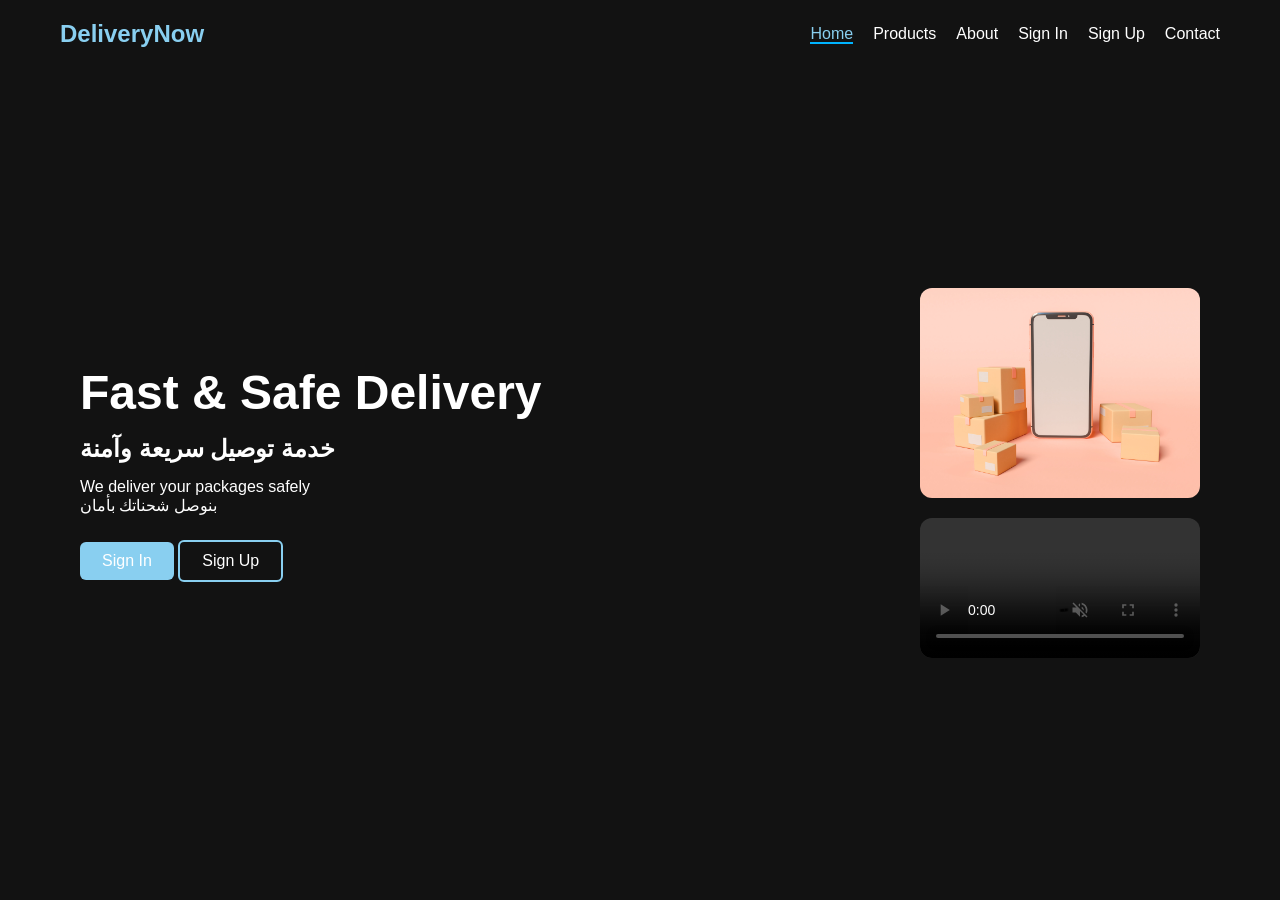
<file: index.html>
<!DOCTYPE html>
<html lang="en">
<head>
<meta charset="UTF-8">
<title>DeliveryNow | Home</title>
<link rel="stylesheet" href="style.css">
</head>

<body class="home-bg">
  <script src="main.js"></script>


<nav class="nav">
  <h2 class="logo">DeliveryNow</h2>
  <ul class="nav-links">
    <li><a class="active" href="index.html">Home</a></li>
    <li><a href="products.html">Products</a></li>
    <li><a href="about.html">About</a></li>
    <li><a href="sign.html">Sign In</a></li>
    <li><a href="signup.html">Sign Up</a></li>
    <li><a href="contact.html">Contact</a></li>
  </ul>
</nav>

<section class="hero-center">
  <div class="hero-text">
    <h1>Fast & Safe Delivery</h1>
    <h2>خدمة توصيل سريعة وآمنة</h2>
    <p>
      We deliver your packages safely <br>
      بنوصل شحناتك بأمان
    </p>

    <div class="hero-buttons">
      <a href="sign.html" class="btn">Sign In</a>
      <a href="signup.html" class="btn outline">Sign Up</a>
    </div>
  </div>

  <div class="hero-media">
    <img src="images/IMG1.jpg">
    <video autoplay muted loop src="videos/V1.mp4" controls></video>
  </div>
</section>

</body>
</html>
</file>
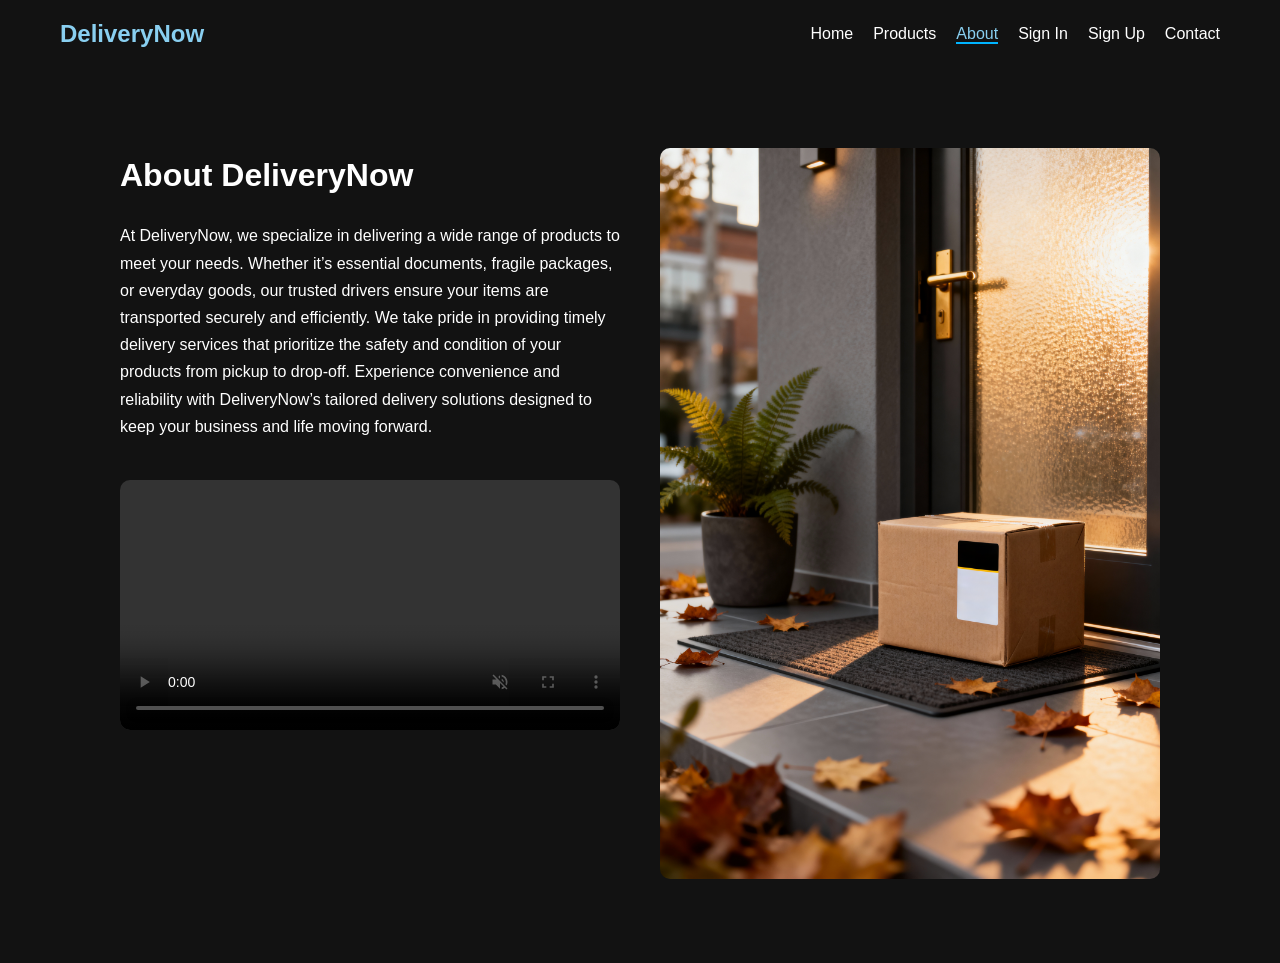
<file: about.html>
<!DOCTYPE html>
<html lang="en">
<head>
  <meta charset="UTF-8" />
  <title>About - DelieveryNow</title>
  <meta name="viewport" content="width=device-width,initial-scale=1" />
  <link rel="stylesheet" href="style.css" />
</head>
<body class="about-bg">
  <script src="main.js"></script>

  <nav class="nav">
    <h2 class="logo">DeliveryNow</h2>
    <ul class="nav-links">
      <li><a href="index.html">Home</a></li>
      <li><a href="products.html">Products</a></li>
      <li><a class="active" href="about.html">About</a></li>
      <li><a href="sign.html">Sign In</a></li>
      <li><a href="signup.html">Sign Up</a></li>
      <li><a href="contact.html">Contact</a></li>
    </ul>
  </nav>

<main class="about-container">
  
  <div class="left-side">
    <h1>About DeliveryNow</h1>
    <p>
      At DeliveryNow, we specialize in delivering a wide range of products to meet your needs.
      Whether it’s essential documents, fragile packages, or everyday goods, our trusted drivers 
      ensure your items are transported securely and efficiently. We take pride in providing timely 
      delivery services that prioritize the safety and condition of your products from pickup 
      to drop-off. Experience convenience and reliability with DeliveryNow’s tailored delivery 
      solutions designed to keep your business and life moving forward.
    </p>

    <video autoplay muted loop  src="videos/V3.mp4" controls></video>
  </div>

  <div class="right-side">
    <img src="images/IMG3.jpg" alt="About">
  </div>

</main>



  
</body>
</html>
</file>
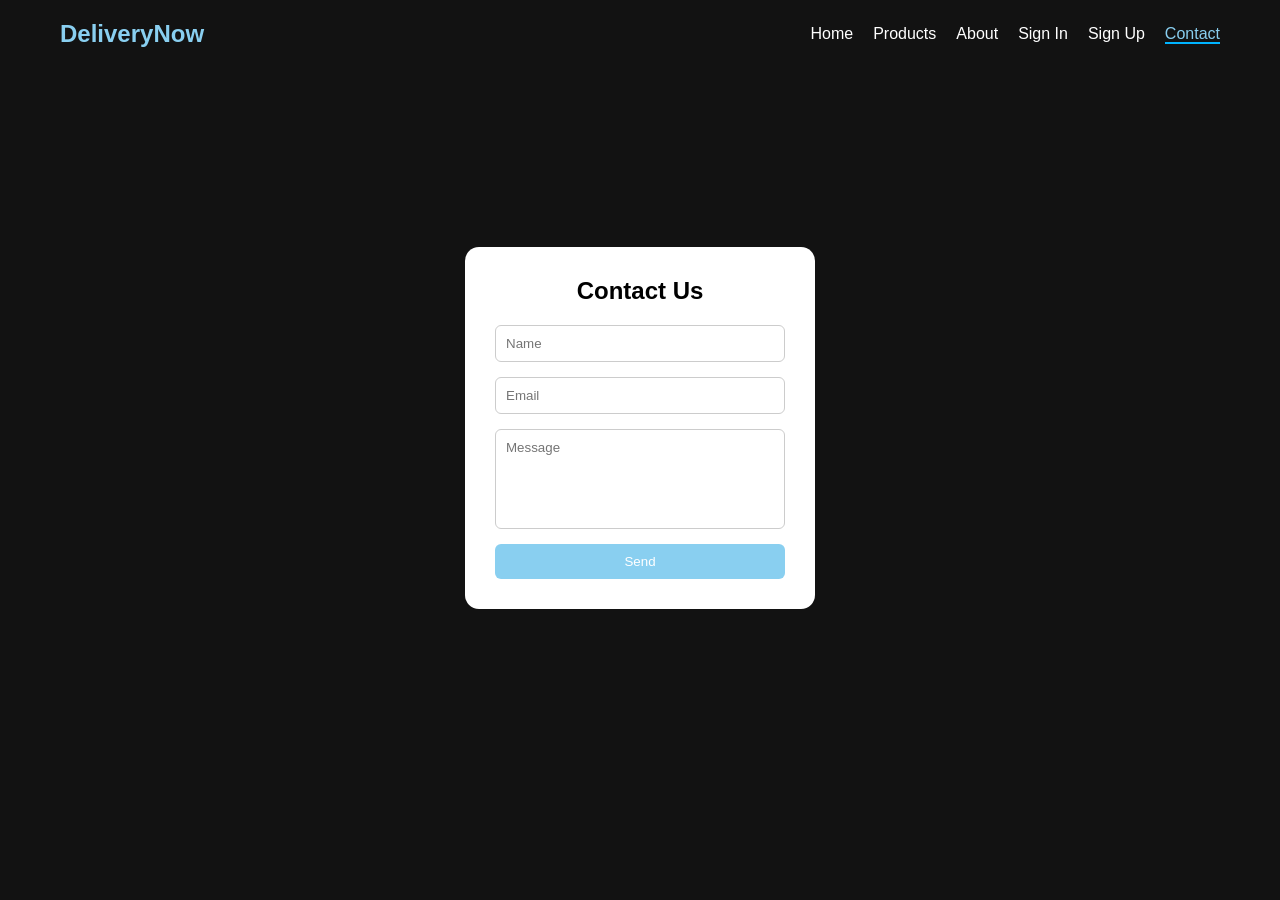
<file: contact.html>
<!DOCTYPE html>
<html lang="en">
<head>
  <meta charset="UTF-8" />
  <title>Contact - DelieveryNow</title>
  <meta name="viewport" content="width=device-width,initial-scale=1" />
  <link rel="stylesheet" href="style.css" />
</head>
<body class="contact-bg">
<script src="main.js"></script>

  <nav class="nav">
    <h2 class="logo">DeliveryNow</h2>
    <ul class="nav-links">
      <li><a href="index.html">Home</a></li>
      <li><a href="products.html">Products</a></li>
      <li><a href="about.html">About</a></li>
      <li><a href="sign.html">Sign In</a></li>
      <li><a href="signup.html">Sign Up</a></li>
      <li><a class="active" href="contact.html">Contact</a></li>
    </ul>
  </nav>

  <main class="form-section">
    <div class="form-box">
      <h2>Contact Us</h2>
      <form>
        <input type="text" placeholder="Name" />
        <input type="email" placeholder="Email" />
        <textarea placeholder="Message"></textarea>
        <button class="btn" type="submit">Send</button>
      </form>
    </div>
  </main>

  
</body>
</html>
</file>
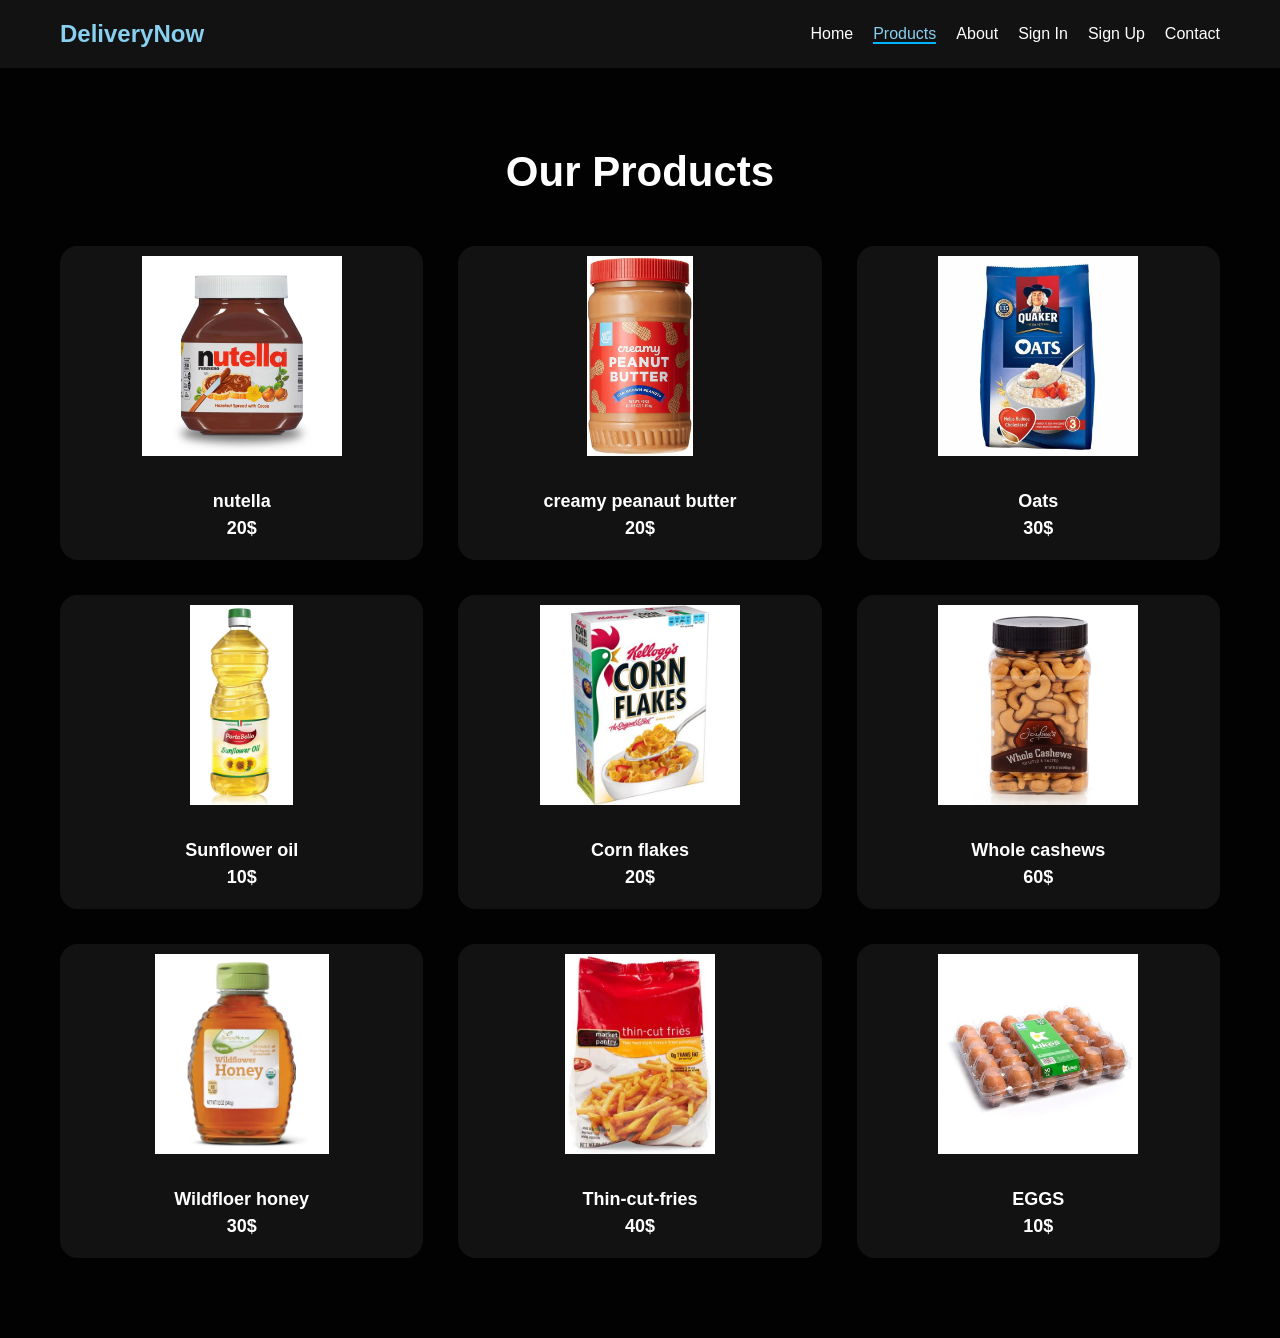
<file: products.html>
<!DOCTYPE html>
<html lang="en">
<head>
<meta charset="UTF-8">
<title>DeliveryNow | Products</title>
<link rel="stylesheet" href="style.css">
</head>

<body class="products-bg">
  <script src="main.js"></script>


<nav class="nav">
  <h2 class="logo">DeliveryNow</h2>
  <ul class="nav-links">
    <li><a href="index.html">Home</a></li>
    <li><a class="active" href="products.html">Products</a></li>
    <li><a href="about.html">About</a></li>
    <li><a href="sign.html">Sign In</a></li>
    <li><a href="signup.html">Sign Up</a></li>
    <li><a href="contact.html">Contact</a></li>
  </ul>
</nav>

<section class="products-section">
  <h1>Our Products</h1>

  <div class="products-grid">
    <div class="product-card"><img src="images/P1.jpg"><h3>nutella<br>20$</h3></div>
    <div class="product-card"><img src="images/P2.jpg"><h3>creamy peanaut butter<br>20$</h3></div>
    <div class="product-card"><img src="images/P3.jpg"><h3>Oats<br>30$</h3></div>
    <div class="product-card"><img src="images/P4.jpg"><h3>Sunflower oil <br>10$</h3></div>
    <div class="product-card"><img src="images/P5.jpg"><h3>Corn flakes<br>20$</h3></div>
    <div class="product-card"><img src="images/P6.jpg"><h3>Whole cashews<br>60$ </h3></div>
    <div class="product-card"><img src="images/P7.jpg"><h3>Wildfloer honey<br>30$</h3></div>
    <div class="product-card"><img src="images/P8.jpg"><h3>Thin-cut-fries<br>40$</h3></div>
    <div class="product-card"><img src="images/P9.jpg"><h3>EGGS<br>10$</h3></div>
  </div>
</section>

</body>
</html>
</file>
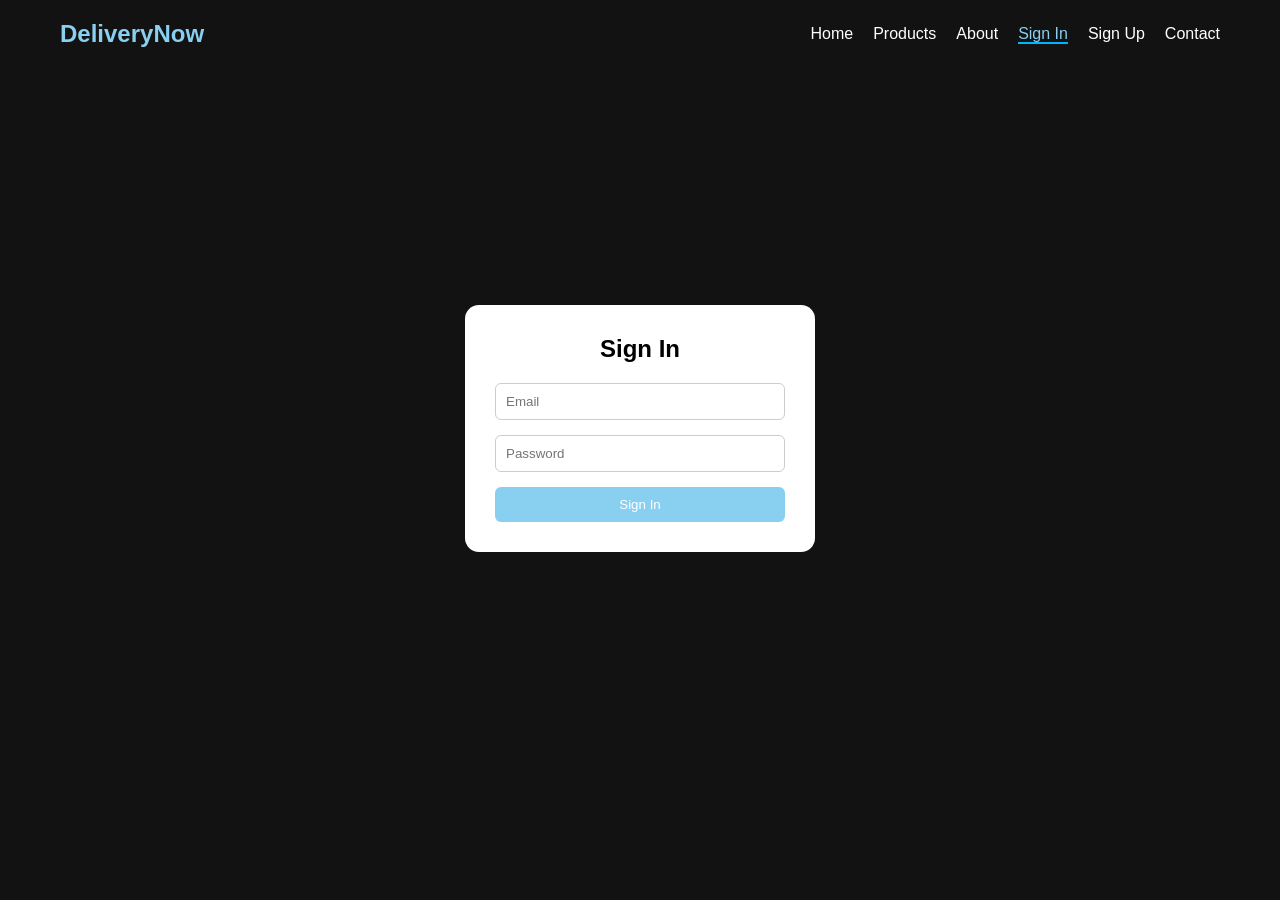
<file: sign.html>
<!DOCTYPE html>
<html lang="en">
<head>
  <meta charset="UTF-8" />
  <title>Sign In - DelieveryNow</title>
  <meta name="viewport" content="width=device-width,initial-scale=1" />
  <link rel="stylesheet" href="style.css" />
</head>
<body class="sign-bg">
  <script src="main.js"></script>


  <nav class="nav">
    <h2 class="logo">DeliveryNow</h2>
    <ul class="nav-links">
      <li><a href="index.html">Home</a></li>
      <li><a href="products.html">Products</a></li>
      <li><a href="about.html">About</a></li>
      <li><a class="active" href="sign.html">Sign In</a></li>
      <li><a href="signup.html">Sign Up</a></li>
      <li><a href="contact.html">Contact</a></li>
    </ul>
  </nav>

  <main class="form-section">
    <div class="form-box">
      <h2>Sign In</h2>
      <form>
        <input type="email" placeholder="Email" required />
        <input type="password" placeholder="Password" required />
        <button class="btn" type="submit">Sign In</button>
      </form>
    </div>
  </main>


</body>
</html>
</file>
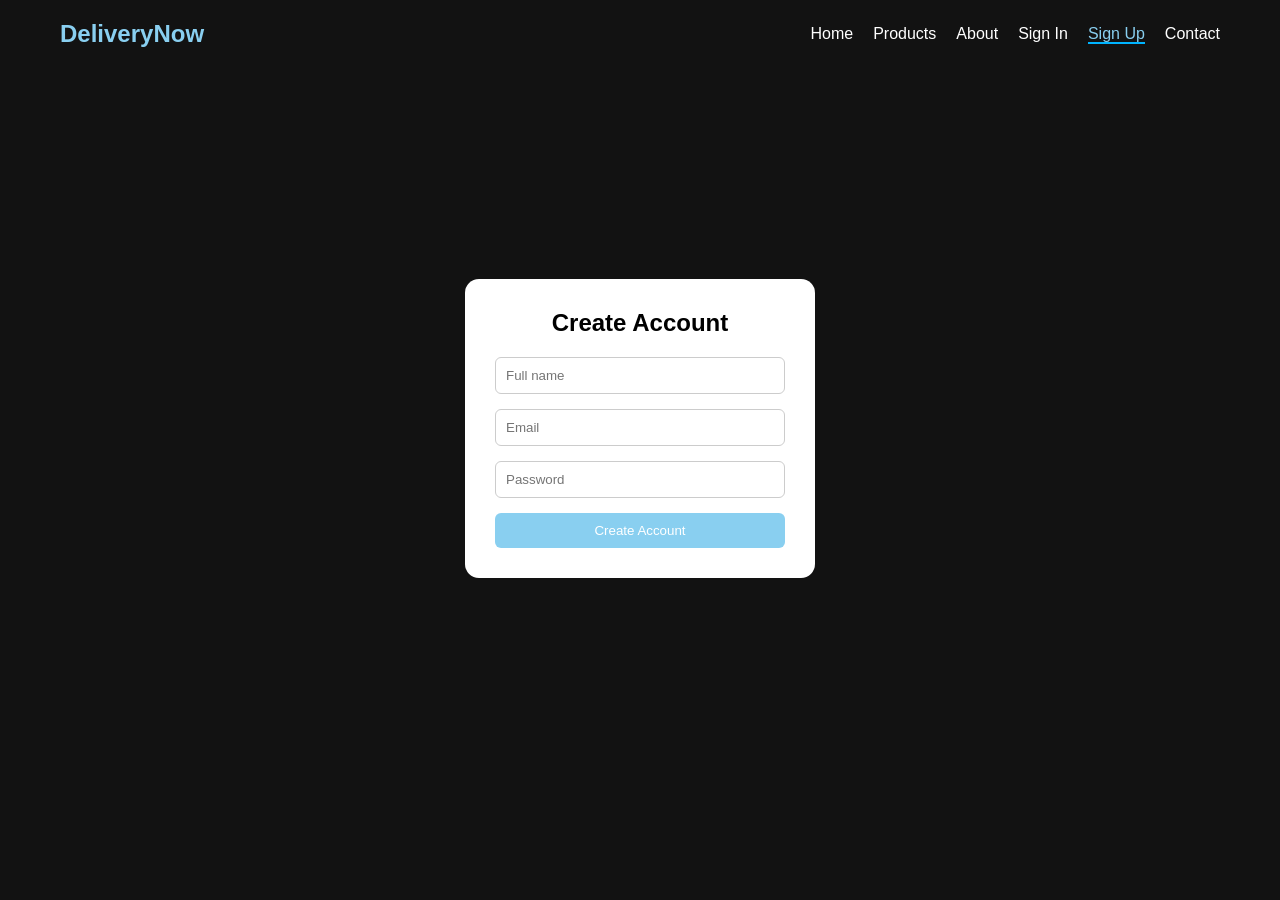
<file: signup.html>
<!DOCTYPE html>
<html lang="en">
<head>
  <meta charset="UTF-8" />
  <title>Sign Up - DeleiveryNow</title>
  <meta name="viewport" content="width=device-width,initial-scale=1" />
  <link rel="stylesheet" href="style.css" />
</head>
<body class="signup-bg">
  <script src="main.js"></script>


  <nav class="nav">
    <h2 class="logo">DeliveryNow</h2>
    <ul class="nav-links">
      <li><a href="index.html">Home</a></li>
      <li><a href="products.html">Products</a></li>
      <li><a href="about.html">About</a></li>
      <li><a href="sign.html">Sign In</a></li>
      <li><a class="active" href="signup.html">Sign Up</a></li>
      <li><a href="contact.html">Contact</a></li>
    </ul>
  </nav>

  <main class="form-section">
    <div class="form-box">
      <h2>Create Account</h2>
      <form>
        <input type="text" placeholder="Full name" required />
        <input type="email" placeholder="Email" required />
        <input type="password" placeholder="Password" required />
        <button class="btn" type="submit">Create Account</button>
      </form>
    </div>
  </main>

  
</body>
</html>
</file>
<file: style.css>
/* ===== RESET ===== */
* {
  margin: 0;
  padding: 0;
  box-sizing: border-box;
  font-family: Arial, sans-serif;
}

body {
  min-height: 100vh;
  background: #121212;
  color: white;
}

/* ===== NAVBAR ===== */
nav {
  display: flex;
  justify-content: space-between;
  align-items: center;
  padding: 20px 60px;
  background: #121212;
}

.logo {
  font-size: 24px;
  color: #89CFF0;
}

nav ul {
  list-style: none;
  display: flex;
  gap: 20px;
}

nav ul li a {
  text-decoration: none;
  color: white;
  transition: 0.3s;
}

nav ul li a:hover,
nav ul li a.active {
  color: #89CFF0;
}
nav a.active {
  color: #00b4ff;
  border-bottom: 2px solid #00b4ff;
}

/* ===== BUTTON ===== */
.btn {
  display: inline-block;
  padding: 10px 22px;
  background: #89CFF0;
  color: white;
  text-decoration: none;
  border-radius: 6px;
  transition: 0.3s;
  border: none;
}

.btn:hover {
  background: #89CFF0;
}

.btn.outline {
  background: transparent;
  border: 2px solid #89CFF0;
}

/* ===== HOME ===== */
.hero-center {
  min-height: 90vh;
  display: flex;
  justify-content: space-between;
  align-items: center;
  padding: 80px;
  gap: 50px;
}

.hero-text {
  max-width: 500px;
}

.hero-text h1 {
  font-size: 48px;
}

.hero-text h2 {
  margin: 15px 0;
}

.hero-buttons {
  margin-top: 25px;
}

/* صورة + فيديو */
.hero-media {
  display: flex;
  flex-direction: column;
  gap: 20px;
}

.hero-media img,
.hero-media video {
  width: 280px;
  border-radius: 12px;
}

/* ===== PRODUCTS ===== */
/* ===== PRODUCTS PAGE STYLE ===== */

.products-section {
  padding: 80px 60px;
  background: #000000dd;
}

.products-section h1 {
  text-align: center;
  font-size: 42px;
  margin-bottom: 50px;
}

/* Grid  */
.products-grid {
  display: grid;
  grid-template-columns: repeat(3, 1fr);
  gap: 35px;
  max-width: 1200px;
  margin: auto;
}

/* Card */
.product-card {
  background: #121212;
  border-radius: 18px;
  overflow: hidden;
  transition: 0.35s;
  cursor: pointer;
}

/* image */
.product-card img {
  width: 100%;
  height: 220px;
  object-fit: contain;   
  background: #121212;   
  padding: 10px;
}


/*product text */
.product-card h3 {
  padding: 18px;
  font-size: 18px;
  line-height: 1.5;
  text-align: center;
}

/*product price*/
.product-card h3 br + text {
  color: #89CFF0;
}

/* Hover effect */
.product-card:hover {
  transform: translateY(-10px);
  box-shadow: 0 18px 35px rgba(0,0,0,0.45);
}

/* Responsive */
@media (max-width: 900px) {
  .products-grid {
    grid-template-columns: repeat(2, 1fr);
  }
}

@media (max-width: 600px) {
  .products-grid {
    grid-template-columns: 1fr;
  }
}

/* ===== FORMS (Sign / Signup / Contact) ===== */
.form-section {
  min-height: 80vh;
  display: flex;
  justify-content: center;
  align-items: center;
}

.form-box {
  background: white;
  color: black;
  padding: 30px;
  width: 350px;
  border-radius: 14px;
}

.form-box h2 {
  margin-bottom: 20px;
  text-align: center;
}

.form-box form {
  display: flex;
  flex-direction: column;
  gap: 15px;
}

.form-box input,
.form-box textarea {
  padding: 10px;
  border-radius: 6px;
  border: 1px solid #ccc;
}

.form-box textarea {
  resize: none;
  height: 100px;
}

/* ===== ABOUT PAGE LAYOUT ===== */

.about-container {
  display: flex;
  justify-content: space-between;
  align-items: flex-start;
  gap: 40px;
  padding: 80px;
  max-width: 1200px;
  margin: auto;
}

.left-side {
  flex: 1;
  color: white;
  line-height: 1.7;
  display: flex;
  flex-direction: column;
  gap: 20px;
}

.left-side video {
  width: 100%;
  border-radius: 10px;
  margin-top: 20px;
}

.right-side {
  flex: 1;
}

.right-side img {
  width: 100%;
  border-radius: 10px;
  object-fit: cover;
}

/* ===== RESPONSIVE ===== */
@media (max-width: 900px) {

  .about-container {
    flex-direction: column;
    text-align: center;
  }

  .right-side img,
  .left-side video {
    width: 100%;
  }
}



/* ===== FOOTER ===== */
footer {
  text-align: center;
  padding: 20px;
  background: #020617;
  margin-top: 40px;
}
</file>
